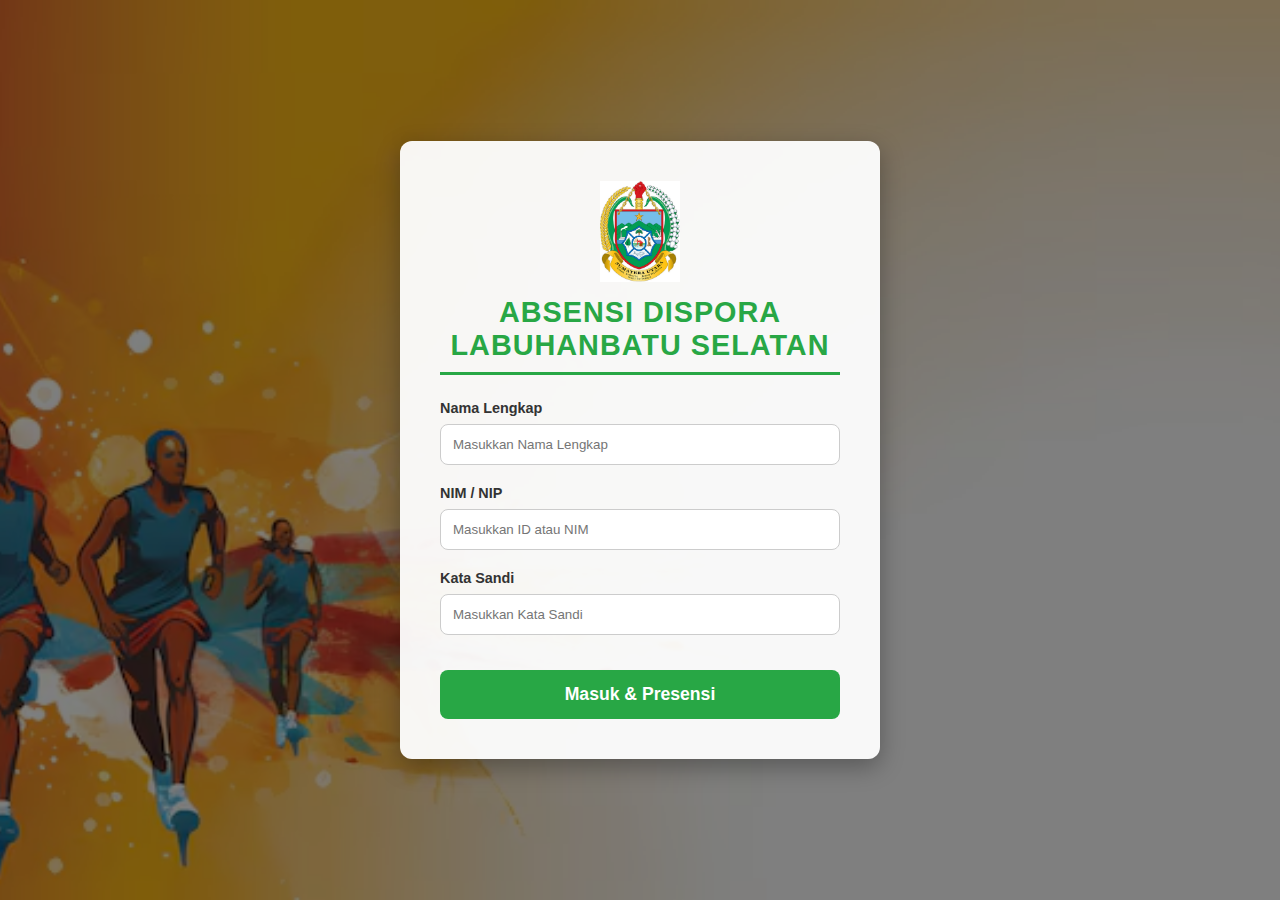
<file: index.html>
<!DOCTYPE html>
<html lang="id">
<head>
    <meta charset="UTF-8">
    <meta name="viewport" content="width=device-width, initial-scale=1.0">
    <title>Login Aplikasi Presensi | Sport Theme</title>
    
    <style>
        /* Variabel Warna */
        :root {
            --primary-color: #007bff; /* Biru (Warna dasar kampus) */
            --sport-color: #28a745; /* Hijau Terang (Warna lapangan/olahraga) */
            --text-dark: #333;
            --text-light: #fff;
        }

        /* --- STYLING BODY (LATAR BELAKANG OLAHRAGA) --- */
        body {
            font-family: 'Arial', sans-serif;
            margin: 0;
            display: flex;
            justify-content: center;
            align-items: center;
            min-height: 100vh;
            
            /* Ganti 'sport-bg.jpg' dengan nama file gambar olahraga Anda */
            background-image: url('sport.png'); 
            background-size: cover;
            background-position: center;
            background-attachment: fixed;
            
            /* Efek overlay agar teks mudah dibaca */
            position: relative;
        }
        
        /* Tambahkan overlay gelap */
        body::before {
            content: '';
            position: absolute;
            top: 0;
            left: 0;
            right: 0;
            bottom: 0;
            background: rgba(0, 0, 0, 0.5); /* Overlay hitam transparan */
            z-index: 0;
        }

        /* --- LOGIN CONTAINER --- */
        .login-container {
            position: relative;
            z-index: 10;
            width: 90%;
            max-width: 400px;
            padding: 40px;
            background-color: rgba(255, 255, 255, 0.95); /* Sedikit transparan */
            border-radius: 12px;
            box-shadow: 0 8px 25px rgba(0, 0, 0, 0.3);
            text-align: center;
            transform: translateY(0);
            transition: transform 0.3s ease-in-out;
        }
        
        .login-container:hover {
            transform: translateY(-5px);
        }

        /* --- LOGO & JUDUL --- */
        .login-logo {
            width: 80px; 
            height: auto;
            margin-bottom: 10px;
        }
        
        .login-container h2 {
            margin-top: 0;
            color: var(--sport-color); /* Judul menggunakan warna olahraga */
            font-size: 1.8em;
            font-weight: 700;
            text-transform: uppercase;
            letter-spacing: 1px;
            padding-bottom: 10px;
            border-bottom: 3px solid var(--sport-color);
            margin-bottom: 25px;
        }

        /* --- FORMULIR --- */
        .input-group {
            text-align: left;
            margin-bottom: 20px;
        }
        
        .input-group label {
            display: block;
            margin-bottom: 8px;
            font-weight: bold;
            color: var(--text-dark);
            font-size: 0.9em;
        }
        
        .input-group input {
            width: 100%;
            padding: 12px;
            border: 1px solid #ccc;
            border-radius: 8px;
            box-sizing: border-box;
            transition: border-color 0.3s;
        }
        
        .input-group input:focus {
            border-color: var(--primary-color);
            box-shadow: 0 0 0 3px rgba(0, 123, 255, 0.25);
            outline: none;
        }
        
        /* --- TOMBOL LOGIN --- */
        .login-button {
            width: 100%;
            padding: 14px;
            background-color: var(--sport-color); 
            color: var(--text-light);
            border: none;
            border-radius: 8px;
            cursor: pointer;
            font-size: 1.1em;
            font-weight: bold;
            margin-top: 15px;
            transition: background-color 0.3s, transform 0.1s;
        }
        
        .login-button:hover {
            background-color: #1e7e34; /* Sedikit lebih gelap saat hover */
            transform: scale(1.01);
        }
    </style>
</head>
<body>
    <div class="login-container">
        
        <img src="logo.png" alt="Logo Kampus" class="login-logo">
        
        <h2>ABSENSI DISPORA LABUHANBATU SELATAN</h2>
        
        <form action="#" method="POST" id="loginForm"> 
            
            <div class="input-group">
                <label for="nama">Nama Lengkap</label>
                <input type="text" id="nama" name="nama" placeholder="Masukkan Nama Lengkap" required>
            </div>
            
            <div class="input-group">
                <label for="nim">NIM / NIP</label>
                <input type="text" id="nim" name="nim" placeholder="Masukkan ID atau NIM" required>
            </div>
            <div class="input-group">
                <label for="password">Kata Sandi</label>
                <input type="password" id="password" name="password" placeholder="Masukkan Kata Sandi" required>
            </div>
            <button type="submit" class="login-button">Masuk & Presensi</button>
        </form>
    </div>

    <script>
        document.getElementById('loginForm').addEventListener('submit', function(e) {
            e.preventDefault();

            const nama = document.getElementById('nama').value;
            const nim = document.getElementById('nim').value;

            // 1. Simpan data pengguna yang berhasil login ke Local Storage
            localStorage.setItem('loggedInUser', JSON.stringify({
                nama: nama,
                nim: nim
            }));
            
            // 2. Lanjutkan ke dashboard
            window.location.href = 'dashboard.html'; 
        });
    </script>
</body>
</html>
</file>
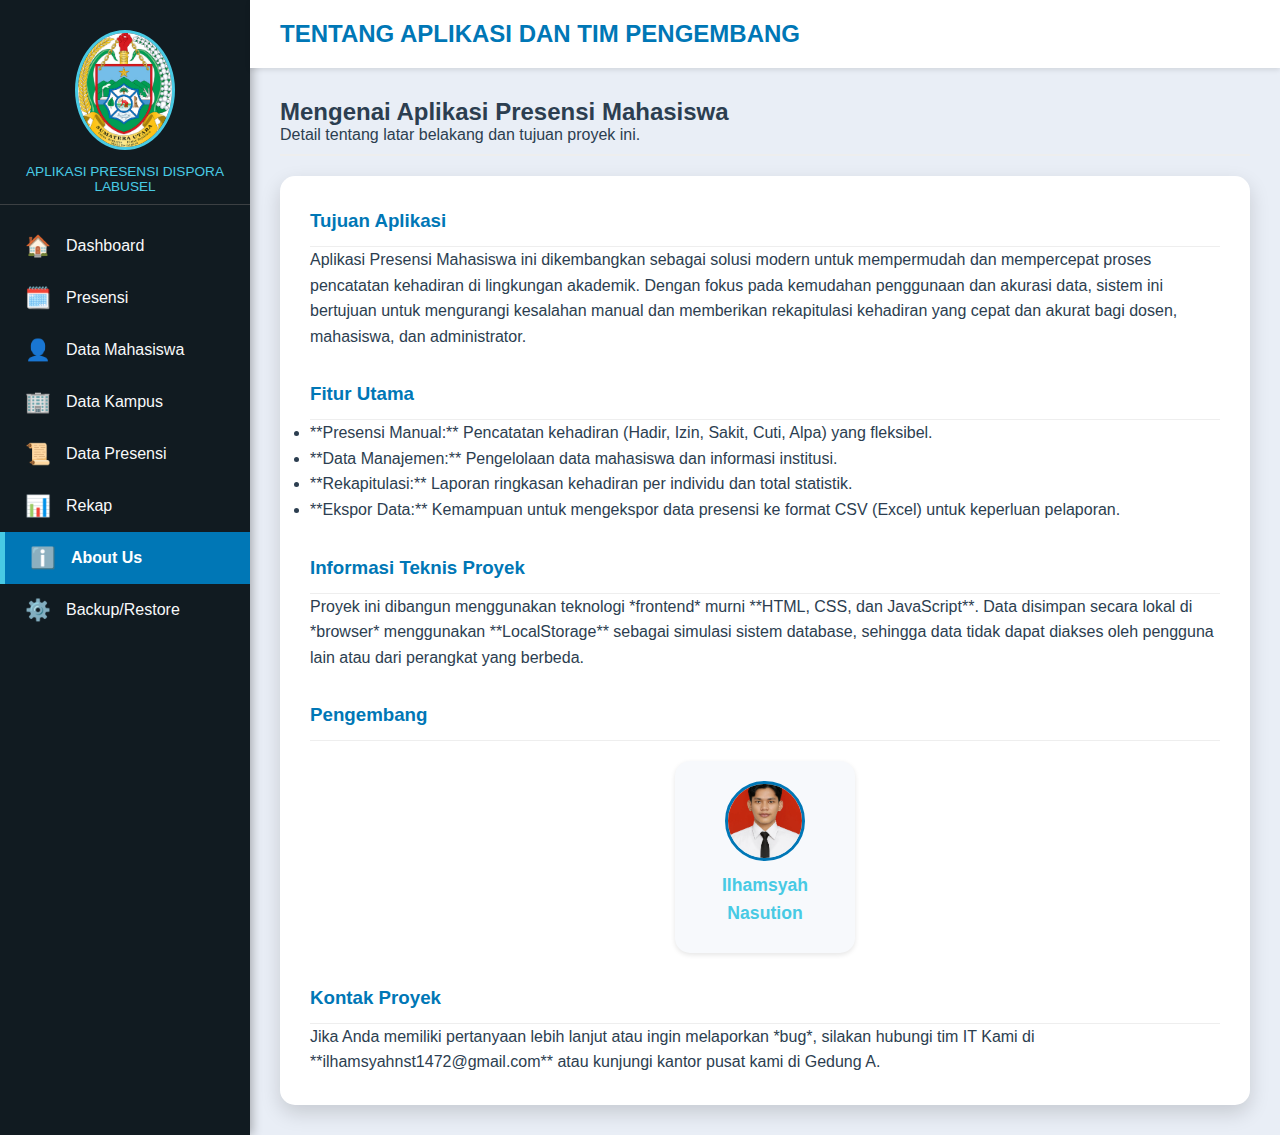
<file: about_us.html>
<!DOCTYPE html>
<html lang="id">
<head>
    <meta charset="UTF-8">
    <meta name="viewport" content="width=device-width, initial-scale=1.0">
    <title>Tentang Kami</title>
    <link rel="stylesheet" href="style-dashboard.css">
    <style>
        /* CSS Khusus untuk Konten About Us */
        .content-header {
            margin-bottom: 20px;
            padding-bottom: 10px;
            border-bottom: 2px solid #eee;
        }

        .about-section {
            background-color: white;
            padding: 30px;
            border-radius: var(--radius-md);
            box-shadow: var(--shadow-md);
            line-height: 1.6;
        }

        .about-section h3 {
            color: var(--primary-color);
            border-bottom: 1px solid #eee;
            padding-bottom: 10px;
            margin-top: 30px;
            font-weight: 600;
        }
        .about-section h3:first-of-type {
            margin-top: 0;
        }

        .team-container {
            display: flex;
            flex-wrap: wrap;
            gap: 20px;
            margin-top: 20px;
            justify-content: center;
        }

        .team-member {
            background-color: #f7f9fc;
            padding: 20px;
            border-radius: var(--radius-md);
            box-shadow: var(--shadow-sm);
            text-align: center;
            width: 180px;
            transition: transform 0.2s, box-shadow 0.2s;
        }
        
        .team-member:hover {
            transform: translateY(-4px);
            box-shadow: 0 4px 10px rgba(0, 0, 0, 0.1);
        }

        /* Styling baru untuk foto pengembang */
        .team-member .campus-logo {
            width: 80px;
            height: 80px;
            border-radius: 50%;
            margin: 0 auto 10px;
            object-fit: cover;
            border: 3px solid var(--primary-color);
            display: block;
        }
        
        .member-info strong {
            display: block;
            font-size: 1.1em;
            color: var(--secondary-color);
            margin-bottom: 5px;
            font-weight: 600;
        }
    </style>
</head>
<body>
    <div class="dashboard-wrapper">
        <aside class="sidebar">
            <div class="logo">
                <img src="logo.png" alt="Logo Kampus" class="campus-logo">
                <p>APLIKASI PRESENSI DISPORA LABUSEL</p>
            </div>
            <nav class="menu">
                <ul>
                    <li><a href="dashboard.html"><span class="icon">🏠</span> Dashboard</a></li>
                    <li><a href="presensi.html"><span class="icon">🗓️</span> Presensi</a></li>
                    <li><a href="data_mahasiswa.html"><span class="icon">👤</span> Data Mahasiswa</a></li>
                    <li><a href="data_kampus.html"><span class="icon">🏢</span> Data Kampus</a></li>
                    <li><a href="data_presensi.html"><span class="icon">📜</span> Data Presensi</a></li>
                    <li><a href="rekap.html"><span class="icon">📊</span> Rekap</a></li>
                    <li class="active"><a href="about_us.html"><span class="icon">ℹ️</span> About Us</a></li>
                    <li><a href="backup.html"><span class="icon">⚙️</span> Backup/Restore</a></li>
                </ul>
            </nav>
        </aside>

        <main class="main-content">
            <header class="header">
                <div class="welcome-text">TENTANG APLIKASI DAN TIM PENGEMBANG</div>
                <div class="header-right">
                </div>
            </header>

            <div class="content-body">
                
                <div class="content-header">
                    <h2>Mengenai Aplikasi Presensi Mahasiswa</h2>
                    <p>Detail tentang latar belakang dan tujuan proyek ini.</p>
                </div>

                <div class="about-section">
                    <h3>Tujuan Aplikasi</h3>
                    <p>Aplikasi Presensi Mahasiswa ini dikembangkan sebagai solusi modern untuk mempermudah dan mempercepat proses pencatatan kehadiran di lingkungan akademik. Dengan fokus pada kemudahan penggunaan dan akurasi data, sistem ini bertujuan untuk mengurangi kesalahan manual dan memberikan rekapitulasi kehadiran yang cepat dan akurat bagi dosen, mahasiswa, dan administrator.</p>

                    <h3>Fitur Utama</h3>
                    <ul>
                        <li>**Presensi Manual:** Pencatatan kehadiran (Hadir, Izin, Sakit, Cuti, Alpa) yang fleksibel.</li>
                        <li>**Data Manajemen:** Pengelolaan data mahasiswa dan informasi institusi.</li>
                        <li>**Rekapitulasi:** Laporan ringkasan kehadiran per individu dan total statistik.</li>
                        <li>**Ekspor Data:** Kemampuan untuk mengekspor data presensi ke format CSV (Excel) untuk keperluan pelaporan.</li>
                    </ul>

                    <h3>Informasi Teknis Proyek</h3>
                    <p>Proyek ini dibangun menggunakan teknologi *frontend* murni **HTML, CSS, dan JavaScript**. Data disimpan secara lokal di *browser* menggunakan **LocalStorage** sebagai simulasi sistem database, sehingga data tidak dapat diakses oleh pengguna lain atau dari perangkat yang berbeda.</p>
                
                    <h3>Pengembang</h3>
                    <div class="team-container">
                        <div class="team-member">
                            <img src="ilham.png" alt="Logo Kampus" class="campus-logo">
                            <div class="member-info">
                                <strong>Ilhamsyah Nasution</strong>
                            </div>
                        </div>
                    </div>
                    
                    <h3 style="margin-top: 30px;">Kontak Proyek</h3>
                    <p>Jika Anda memiliki pertanyaan lebih lanjut atau ingin melaporkan *bug*, silakan hubungi tim IT Kami di **ilhamsyahnst1472@gmail.com** atau kunjungi kantor pusat kami di Gedung A.</p>

                </div>

            </div>
        </main>
    </div>

</body>
</html>
</file>
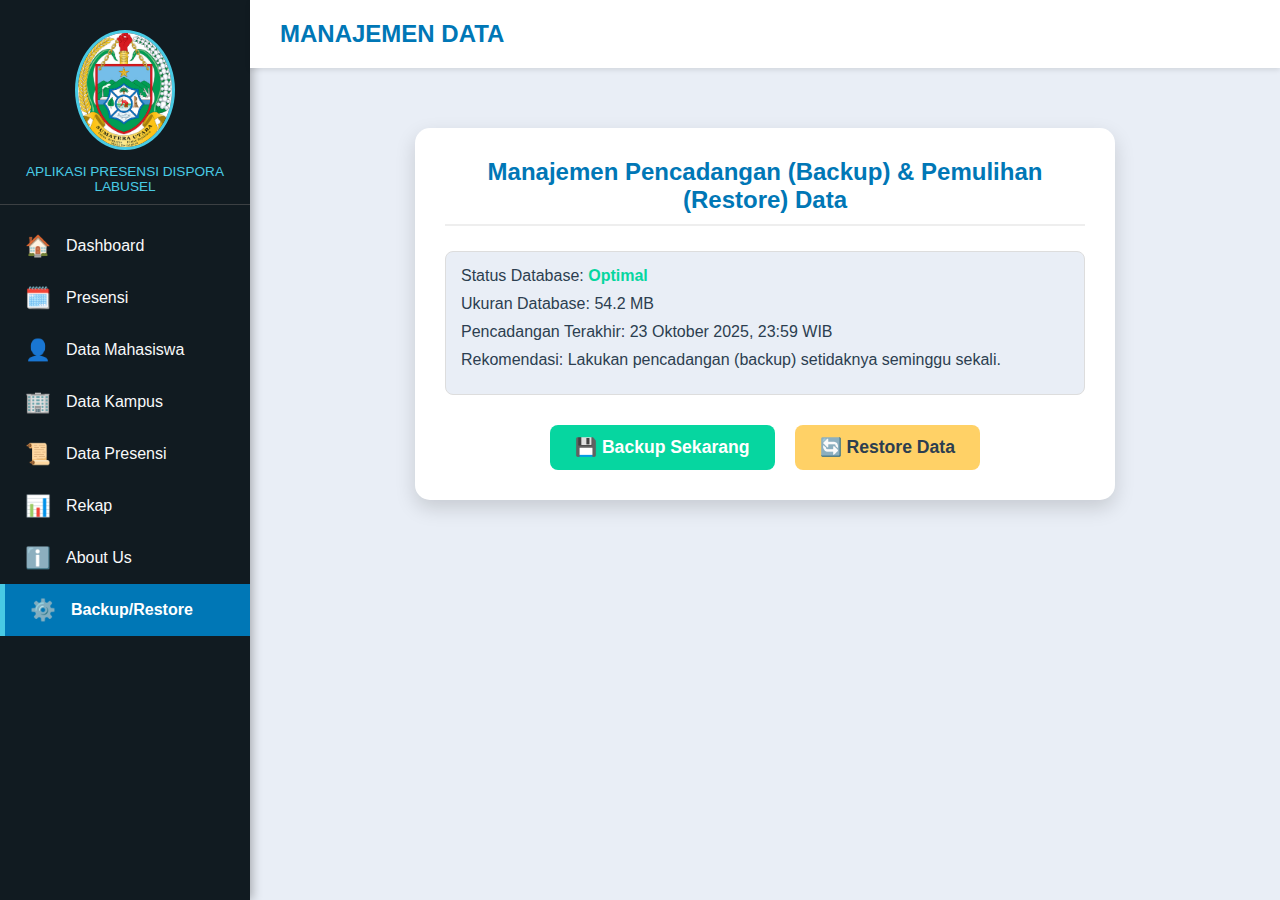
<file: backup.html>
<!DOCTYPE html>
<html lang="id">
<head>
    <meta charset="UTF-8">
    <meta name="viewport" content="width=device-width, initial-scale=1.0">
    <title>Manajemen Backup & Restore</title>
    <link rel="stylesheet" href="style-dashboard.css">
    <style>
        /* Gaya Khusus untuk Kontainer Backup */
        .backup-container {
            max-width: 700px;
            margin: 30px auto; 
            background: white;
            padding: 30px;
            border-radius: var(--radius-md);
            box-shadow: var(--shadow-md);
        }
        
        .backup-container h2 {
            text-align: center;
            color: var(--primary-color);
            border-bottom: 2px solid #eee;
            padding-bottom: 10px;
            margin-bottom: 25px;
            font-weight: 700;
        }

        .status-box {
            background-color: var(--light-bg);
            border: 1px solid #ddd;
            padding: 15px;
            border-radius: var(--radius-sm);
            margin-bottom: 25px;
        }
        
        .status-box p {
            margin-bottom: 10px;
            font-size: 1em;
            color: var(--text-dark);
        }

        .status-success {
            font-weight: bold;
            color: var(--success-color);
        }
        .status-danger {
            font-weight: bold;
            color: var(--danger-color);
        }

        .action-group {
            display: flex;
            gap: 20px;
            justify-content: center;
            margin-top: 30px;
        }
        
        /* Menggunakan ulang gaya tombol dari dashboard.css */
        .backup-btn-lg {
            padding: 12px 25px;
            font-size: 1.1em;
            background-color: var(--success-color);
            color: white;
            border: none;
            border-radius: 8px;
            cursor: pointer;
            font-weight: 600;
            transition: background-color 0.3s, transform 0.2s;
        }

        .restore-btn-lg {
            padding: 12px 25px;
            font-size: 1.1em;
            background-color: var(--warning-color);
            color: var(--text-dark);
            border: none;
            border-radius: 8px;
            cursor: pointer;
            font-weight: 600;
            transition: background-color 0.3s, transform 0.2s;
        }

        .backup-btn-lg:hover {
            background-color: #05a07c;
            transform: translateY(-2px);
        }
        
        .restore-btn-lg:hover {
            background-color: #ffc333;
            transform: translateY(-2px);
        }

        .back-link {
            display: block;
            text-align: center;
            margin-top: 40px;
            color: var(--primary-color);
            text-decoration: none;
            font-weight: 500;
        }
        .back-link:hover {
            text-decoration: underline;
        }

    </style>
</head>
<body>
    <div class="dashboard-wrapper">
        <aside class="sidebar">
            <div class="logo">
                <img src="logo.png" alt="Logo Kampus" class="campus-logo">
                <p>APLIKASI PRESENSI DISPORA LABUSEL</p>
            </div>
            <nav class="menu">
                <ul>
                    <li><a href="dashboard.html"><span class="icon">🏠</span> Dashboard</a></li>
                    <li><a href="presensi.html"><span class="icon">🗓️</span> Presensi</a></li>
                    <li><a href="data_mahasiswa.html"><span class="icon">👤</span> Data Mahasiswa</a></li>
                    <li><a href="data_kampus.html"><span class="icon">🏢</span> Data Kampus</a></li>
                    <li><a href="data_presensi.html"><span class="icon">📜</span> Data Presensi</a></li>
                    <li><a href="rekap.html"><span class="icon">📊</span> Rekap</a></li>
                    <li><a href="about_us.html"><span class="icon">ℹ️</span> About Us</a></li>
                    <li class="active"><a href="backup.html"><span class="icon">⚙️</span> Backup/Restore</a></li>
                </ul>
            </nav>
        </aside>

        <main class="main-content">
            <header class="header">
                <div class="welcome-text">MANAJEMEN DATA</div>
                </header>

            <div class="content-body">
                <div class="backup-container">
                    <h2>Manajemen Pencadangan (Backup) & Pemulihan (Restore) Data</h2>

                    <div class="status-box">
                        <p>Status Database: <span class="status-success">Optimal</span></p>
                        <p>Ukuran Database: 54.2 MB</p>
                        <p>Pencadangan Terakhir: 23 Oktober 2025, 23:59 WIB</p>
                        <p>Rekomendasi: Lakukan pencadangan (backup) setidaknya seminggu sekali.</p>
                    </div>

                    <div class="action-group">
                        <button class="backup-btn-lg" onclick="alert('Proses backup data sedang dijalankan. Harap tunggu...')">
                            💾 Backup Sekarang
                        </button>
                        
                        <button class="restore-btn-lg" onclick="alert('PERINGATAN! Proses restore akan menggantikan data saat ini dengan data backup terakhir. Lanjutkan?')">
                            🔄 Restore Data
                        </button>
                    </div>
                </div>
            </div>
        </main>
    </div>
</body>
</html>
</file>
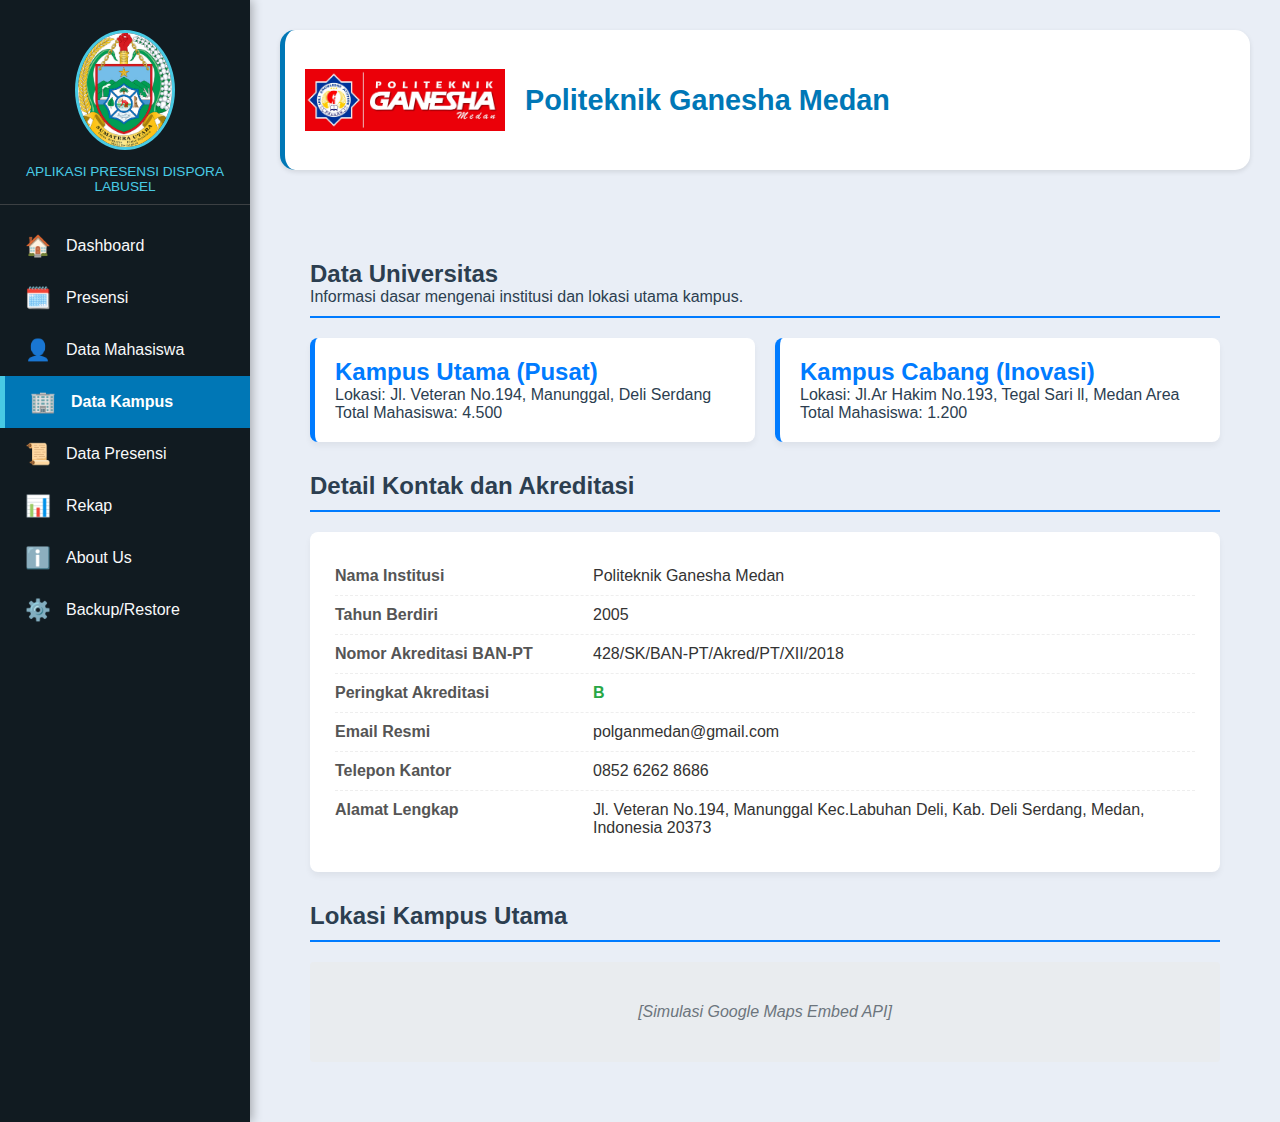
<file: data_kampus.html>
<!DOCTYPE html>
<html lang="id">
<head>
    <meta charset="UTF-8">
    <meta name="viewport" content="width=device-width, initial-scale=1.0">
    <title>Data Kampus</title>
    <link rel="stylesheet" href="style-dashboard.css">
    <style>
        /* --- GAYA BARU UNTUK LOGO --- */
        .logo-display-container {
        display: flex;
        align-items: center;
        margin-bottom: 30px;
        padding: 20px;
        background-color: var(--card-bg);
        border-radius: var(--radius-md);
        box-shadow: var(--shadow-sm);
        border-left: 5px solid var(--primary-color);
        }

        .main-kampus-logo {
        width: 200px; /* Ukuran yang cukup besar */
        height: 100px;
        margin-right: 20px;
        object-fit: contain;
        }

        .logo-title {
        color: var(--primary-color);
        font-size: 1.8em;
        margin: 0;
        font-weight: 700;
        }
    /* ... (Sisa gaya CSS sebelumnya) ... */

        /* CSS Khusus untuk Konten Data Kampus */
        .content-header {
            margin-bottom: 20px;
            padding-bottom: 10px;
            border-bottom: 2px solid #007bff;
        }

        .data-card-container {
            display: flex;
            flex-wrap: wrap;
            gap: 20px;
            margin-bottom: 30px;
        }

        .kampus-card {
            flex: 1;
            min-width: 250px;
            background-color: white;
            padding: 20px;
            border-radius: 8px;
            box-shadow: 0 4px 6px rgba(0, 0, 0, 0.05);
            border-left: 5px solid #007bff;
        }

        .kampus-card h3 {
            margin-top: 0;
            color: #007bff;
            font-size: 1.5em;
        }

        .kampus-detail {
            background-color: white;
            padding: 25px;
            border-radius: 8px;
            box-shadow: 0 4px 6px rgba(0, 0, 0, 0.05);
        }
        
        .detail-row {
            display: flex;
            padding: 10px 0;
            border-bottom: 1px dashed #eee;
        }

        .detail-label {
            width: 30%;
            font-weight: bold;
            color: #555;
        }

        .detail-value {
            width: 70%;
            color: #333;
        }
        
        .detail-row:last-child {
            border-bottom: none;
        }

        .map-container {
            margin-top: 20px;
            height: 100px;
            background-color: #e9ecef;
            border-radius: 4px;
            text-align: center;
            line-height: 100px;
            color: #6c757d;
            font-style: italic;
        }
    </style>
</head>
<body>
    <div class="dashboard-wrapper">
        <aside class="sidebar">
            <div class="logo">
                <img src="logo.png" alt="Logo Kampus" class="campus-logo">
                <p>APLIKASI PRESENSI DISPORA LABUSEL</p>
            </div>
            <nav class="menu">
                <ul>
                    <li><a href="dashboard.html"><span class="icon">🏠</span> Dashboard</a></li>
                    <li><a href="presensi.html"><span class="icon">🗓️</span> Presensi</a></li>
                    <li><a href="data_mahasiswa.html"><span class="icon">👤</span> Data Mahasiswa</a></li>
                    <li class="active"><a href="data_kampus.html"><span class="icon">🏢</span> Data Kampus</a></li>
                    <li><a href="data_presensi.html"><span class="icon">📜</span> Data Presensi</a></li>
                    <li><a href="rekap.html"><span class="icon">📊</span> Rekap</a></li>
                    <li><a href="about_us.html"><span class="icon">ℹ️</span> About Us</a></li>
                    <li><a href="backup.html"><span class="icon">⚙️</span> Backup/Restore</a></li>
                </ul>
            </nav>
        </aside>

        <div class="content-body">
        <div class="logo-display-container">
        <img src="kampus.png" alt="Logo Kampus Politeknik" class="main-kampus-logo">
        <h1 class="logo-title">Politeknik Ganesha Medan</h1>
        </div>
        <div class="data-card-container">
        </div>

            <div class="content-body">
                
                <div class="content-header">
                    <h2>Data Universitas</h2>
                    <p>Informasi dasar mengenai institusi dan lokasi utama kampus.</p>
                </div>

                <div class="data-card-container">
                    <div class="kampus-card">
                        <h3>Kampus Utama (Pusat)</h3>
                        <p>Lokasi: Jl. Veteran No.194, Manunggal, Deli Serdang</p>
                        <p>Total Mahasiswa: 4.500</p>
                    </div>
                    <div class="kampus-card">
                        <h3>Kampus Cabang (Inovasi)</h3>
                        <p>Lokasi: Jl.Ar Hakim No.193, Tegal Sari ll, Medan Area</p>
                        <p>Total Mahasiswa: 1.200</p>
                    </div>
                </div>

                <div class="content-header">
                    <h2>Detail Kontak dan Akreditasi</h2>
                </div>

                <div class="kampus-detail">
                    <div class="detail-row">
                        <div class="detail-label">Nama Institusi</div>
                        <div class="detail-value">Politeknik Ganesha Medan</div>
                    </div>
                    <div class="detail-row">
                        <div class="detail-label">Tahun Berdiri</div>
                        <div class="detail-value">2005</div>
                    </div>
                    <div class="detail-row">
                        <div class="detail-label">Nomor Akreditasi BAN-PT</div>
                        <div class="detail-value">428/SK/BAN-PT/Akred/PT/XII/2018</div>
                    </div>
                    <div class="detail-row">
                        <div class="detail-label">Peringkat Akreditasi</div>
                        <div class="detail-value" style="font-weight: bold; color: #28a745;">B</div>
                    </div>
                    <div class="detail-row">
                        <div class="detail-label">Email Resmi</div>
                        <div class="detail-value">polganmedan@gmail.com</div>
                    </div>
                    <div class="detail-row">
                        <div class="detail-label">Telepon Kantor</div>
                        <div class="detail-value">0852 6262 8686</div>
                    </div>
                    <div class="detail-row">
                        <div class="detail-label">Alamat Lengkap</div>
                        <div class="detail-value">Jl. Veteran No.194, Manunggal Kec.Labuhan Deli, Kab. Deli Serdang, Medan, Indonesia 20373</div>
                    </div>
                </div>

                <div class="content-header" style="margin-top: 30px;">
                    <h2>Lokasi Kampus Utama</h2>
                </div>
                <div class="map-container">
                    [Simulasi Google Maps Embed API]
                </div>

            </div>
        </main>
    </div>

</body>
</html>
</file>
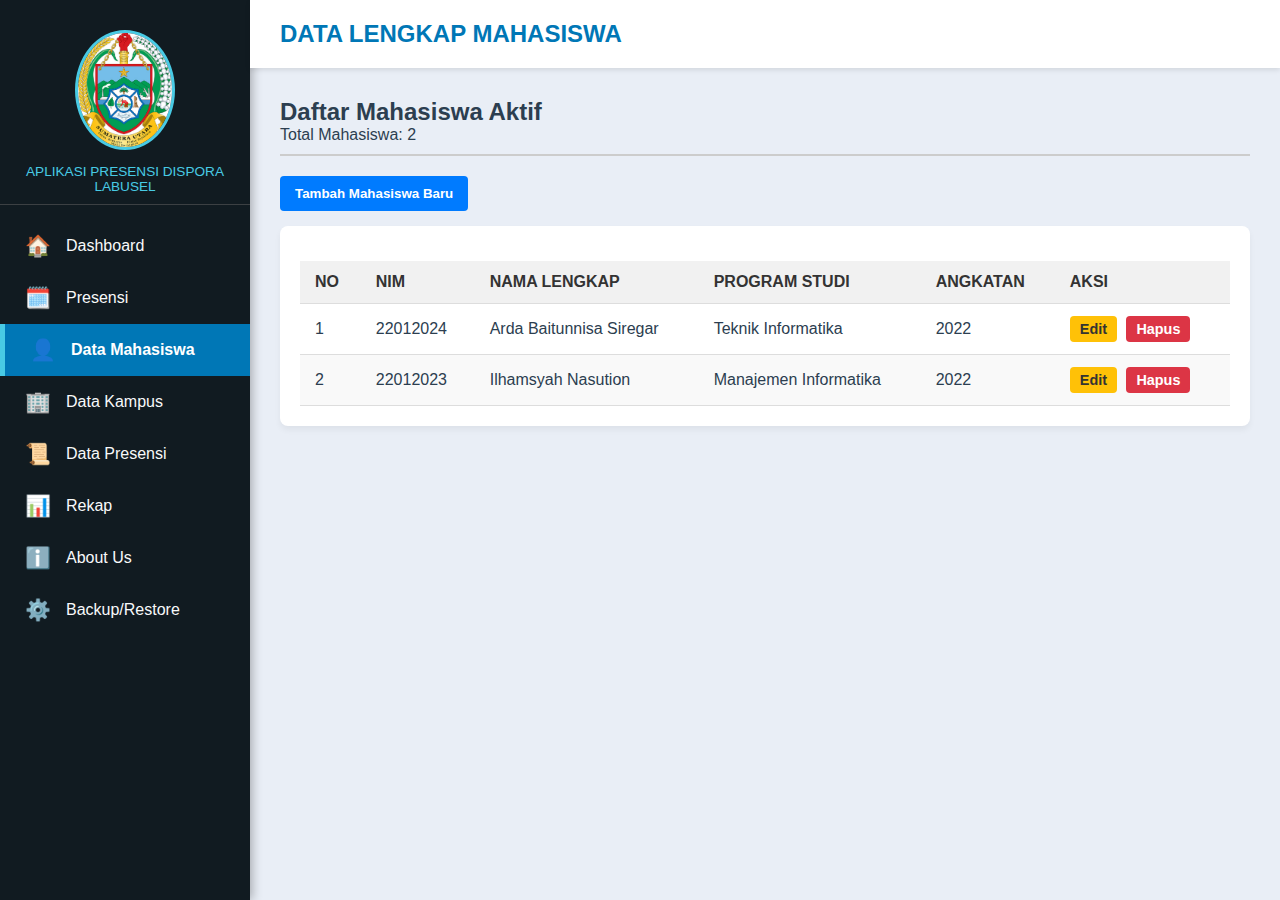
<file: data_mahasiswa.html>
<!DOCTYPE html>
<html lang="id">
<head>
    <meta charset="UTF-8">
    <meta name="viewport" content="width=device-width, initial-scale=1.0">
    <title>Data Mahasiswa</title>
    <link rel="stylesheet" href="style-dashboard.css">
    <style>
        /* CSS Khusus untuk Data Mahasiswa */
        .content-header {
            margin-bottom: 20px;
            padding-bottom: 10px;
            border-bottom: 2px solid #ccc;
        }

        .data-table-container {
            overflow-x: auto;
            background-color: white;
            padding: 20px;
            border-radius: 8px;
            box-shadow: 0 4px 6px rgba(0, 0, 0, 0.05);
        }

        .data-table {
            width: 100%;
            border-collapse: collapse;
            margin-top: 15px;
        }

        .data-table th, .data-table td {
            padding: 12px 15px;
            text-align: left;
            border-bottom: 1px solid #ddd;
        }

        .data-table th {
            background-color: #f1f1f1;
            color: #333;
            font-weight: bold;
            text-transform: uppercase;
        }
        
        .data-table tr:nth-child(even) {
            background-color: #f9f9f9;
        }

        /* Tombol Aksi */
        .action-btn {
            padding: 5px 10px;
            border: none;
            border-radius: 4px;
            cursor: pointer;
            margin-right: 5px;
            font-size: 0.9em;
        }

        .edit-btn {
            background-color: #ffc107;
            color: #333;
        }
        .delete-btn {
            background-color: #dc3545;
            color: white;
        }
        
        /* Tombol Tambah Mahasiswa */
        #addStudentBtn {
            padding: 10px 15px;
            background-color: #007bff;
            color: white;
            border: none;
            border-radius: 4px;
            cursor: pointer;
            margin-bottom: 15px;
            font-weight: bold;
            transition: background-color 0.2s;
        }
        #addStudentBtn:hover {
            background-color: #0056b3;
        }
    </style>
</head>
<body>
    <div class="dashboard-wrapper">
        <aside class="sidebar">
            <div class="logo">
                <img src="logo.png" alt="Logo Kampus" class="campus-logo">
                <p>APLIKASI PRESENSI DISPORA LABUSEL</p>
            </div>
            <nav class="menu">
                <ul>
                    <li><a href="dashboard.html"><span class="icon">🏠</span> Dashboard</a></li>
                    <li><a href="presensi.html"><span class="icon">🗓️</span> Presensi</a></li>
                    <li class="active"><a href="data_mahasiswa.html"><span class="icon">👤</span> Data Mahasiswa</a></li>
                    <li><a href="data_kampus.html"><span class="icon">🏢</span> Data Kampus</a></li>
                    <li><a href="data_presensi.html"><span class="icon">📜</span> Data Presensi</a></li>
                    <li><a href="rekap.html"><span class="icon">📊</span> Rekap</a></li>
                    <li><a href="about_us.html"><span class="icon">ℹ️</span> About Us</a></li>
                    <li><a href="backup.html"><span class="icon">⚙️</span> Backup/Restore</a></li>
                </ul>
            </nav>
        </aside>

        <main class="main-content">
            <header class="header">
                <div class="welcome-text">DATA LENGKAP MAHASISWA</div>
                <div class="header-right">
                </div>
            </header>

            <div class="content-body">
                
                <div class="content-header">
                    <h2>Daftar Mahasiswa Aktif</h2>
                    <p>Total Mahasiswa: <span id="totalMhsCount">0</span></p>
                </div>

                <button id="addStudentBtn">
                    Tambah Mahasiswa Baru
                </button>

                <div class="data-table-container">
                    <table class="data-table" id="mahasiswaTable">
                        <thead>
                            <tr>
                                <th>No</th>
                                <th>NIM</th>
                                <th>Nama Lengkap</th>
                                <th>Program Studi</th>
                                <th>Angkatan</th>
                                <th>Aksi</th>
                            </tr>
                        </thead>
                        <tbody id="mahasiswaBody">
                            <tr><td colspan="6" style="text-align: center;">Memuat data mahasiswa...</td></tr>
                        </tbody>
                    </table>
                </div>

            </div>
        </main>
    </div>

    <script>
        const STORAGE_KEY = 'dataMahasiswa';

        // Data dummy untuk inisialisasi LocalStorage
        const initialStudents = [
            { nim: '22012024', nama: 'Arda Baitunnisa Siregar', prodi: 'Teknik Informatika', angkatan: 2022 },
            { nim: '22012023', nama: 'Ilhamsyah Nasution', prodi: 'Manajemen Informatika', angkatan: 2022 }
        ];

        // Memuat data dari LocalStorage atau data dummy jika LocalStorage kosong
        function loadStudents() {
            let data = localStorage.getItem(STORAGE_KEY);
            if (!data) {
                localStorage.setItem(STORAGE_KEY, JSON.stringify(initialStudents));
                data = JSON.stringify(initialStudents);
            }
            return JSON.parse(data);
        }

        // Menyimpan data ke LocalStorage
        function saveStudents(students) {
            localStorage.setItem(STORAGE_KEY, JSON.stringify(students));
        }

        // Menampilkan data di tabel
        function renderStudents() {
            const students = loadStudents();
            const body = document.getElementById('mahasiswaBody');
            const totalCount = document.getElementById('totalMhsCount');
            
            body.innerHTML = '';
            totalCount.textContent = students.length;

            if (students.length === 0) {
                body.innerHTML = '<tr><td colspan="6" style="text-align: center;">Tidak ada data mahasiswa yang tersedia.</td></tr>';
                return;
            }

            students.forEach((mhs, index) => {
                const row = body.insertRow();
                row.innerHTML = `
                    <td>${index + 1}</td>
                    <td>${mhs.nim}</td>
                    <td>${mhs.nama}</td>
                    <td>${mhs.prodi}</td>
                    <td>${mhs.angkatan}</td>
                    <td>
                        <button class="action-btn edit-btn" onclick="editStudent('${mhs.nim}')">Edit</button>
                        <button class="action-btn delete-btn" onclick="deleteStudent('${mhs.nim}')">Hapus</button>
                    </td>
                `;
            });
        }
        
        // Fungsi Hapus Mahasiswa
        function deleteStudent(nim) {
            if (confirm(`Apakah Anda yakin ingin menghapus mahasiswa dengan NIM ${nim}?`)) {
                let students = loadStudents();
                // Filter data untuk menghapus mahasiswa berdasarkan NIM
                students = students.filter(mhs => mhs.nim !== nim);
                saveStudents(students);
                renderStudents(); // Muat ulang tabel
                alert(`Mahasiswa dengan NIM ${nim} berhasil dihapus.`);
            }
        }

        // Fungsi Edit Mahasiswa (Simulasi dengan prompt)
        function editStudent(nim) {
            let students = loadStudents();
            const studentIndex = students.findIndex(mhs => mhs.nim === nim);
            const mhs = students[studentIndex];

            if (mhs) {
                const newNama = prompt(`Edit Nama (${mhs.nama}):`, mhs.nama);
                const newProdi = prompt(`Edit Program Studi (${mhs.prodi}):`, mhs.prodi);
                const newAngkatan = prompt(`Edit Angkatan (${mhs.angkatan}):`, mhs.angkatan);

                if (newNama !== null && newProdi !== null && newAngkatan !== null) {
                    students[studentIndex].nama = newNama.trim() || mhs.nama;
                    students[studentIndex].prodi = newProdi.trim() || mhs.prodi;
                    students[studentIndex].angkatan = parseInt(newAngkatan.trim()) || mhs.angkatan;
                    
                    saveStudents(students);
                    renderStudents();
                    alert(`Data mahasiswa NIM ${nim} berhasil diperbarui.`);
                }
            }
        }
        
        // Fungsi Tambah Mahasiswa (Simulasi dengan prompt)
        document.getElementById('addStudentBtn').addEventListener('click', () => {
            const nim = prompt("Masukkan NIM Mahasiswa Baru:");
            if (!nim) return;
            
            const nama = prompt("Masukkan Nama Lengkap:");
            if (!nama) return;
            
            const prodi = prompt("Masukkan Program Studi:");
            if (!prodi) return;

            const angkatan = prompt("Masukkan Tahun Angkatan:");
            if (!angkatan || isNaN(parseInt(angkatan))) return alert("Tahun angkatan tidak valid.");

            let students = loadStudents();
            // Cek duplikasi NIM
            if (students.some(mhs => mhs.nim === nim)) {
                return alert("NIM ini sudah terdaftar. Mohon gunakan NIM lain.");
            }

            const newMhs = { nim: nim.trim(), nama: nama.trim(), prodi: prodi.trim(), angkatan: parseInt(angkatan.trim()) };
            students.push(newMhs);
            saveStudents(students);
            renderStudents();
            alert(`Mahasiswa ${nama} berhasil ditambahkan!`);
        });


        // Panggil renderStudents saat halaman dimuat
        document.addEventListener('DOMContentLoaded', renderStudents);
    </script>
</body>
</html>
</file>
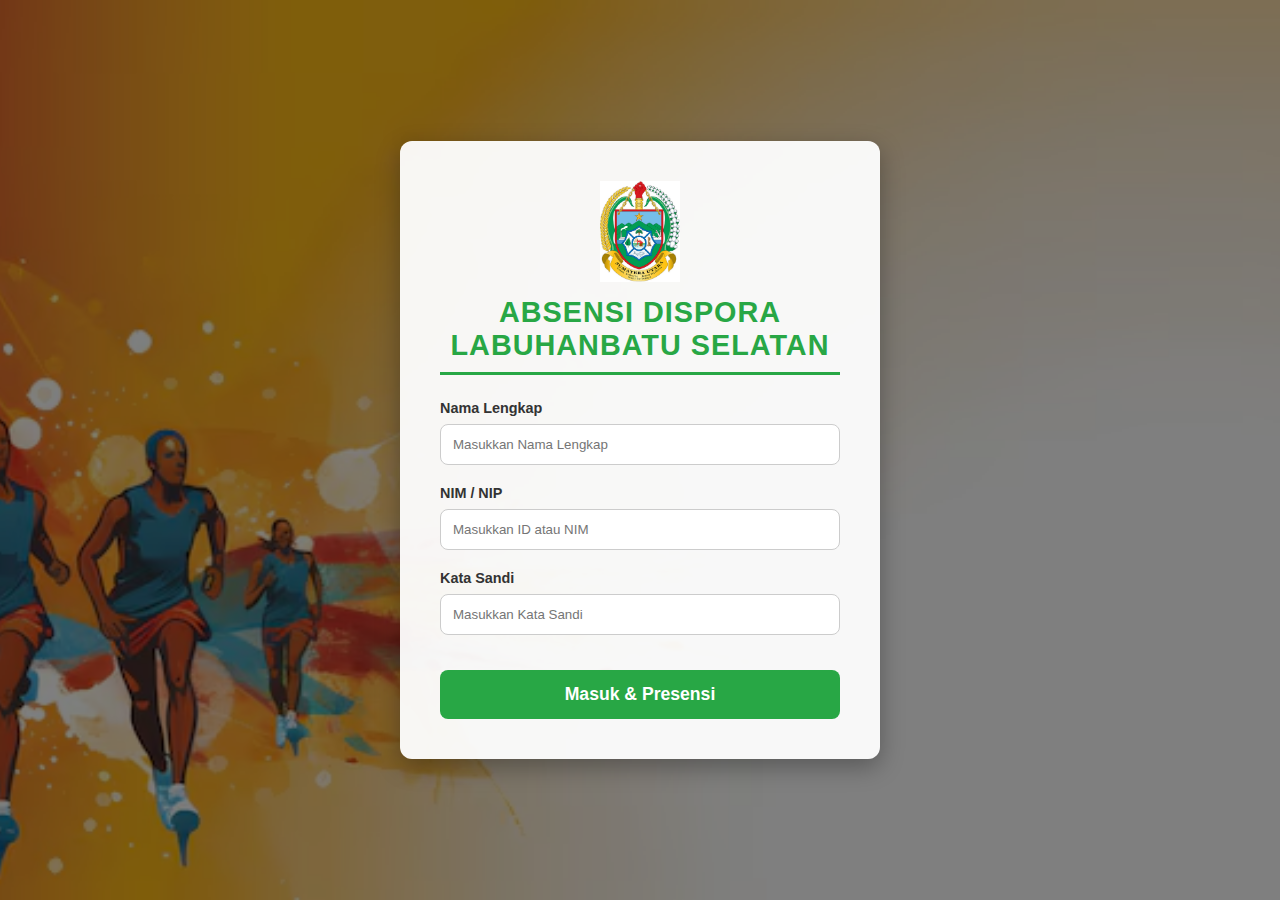
<file: presensi.html>
<!DOCTYPE html>
<html lang="id">
<head>
    <meta charset="UTF-8">
    <meta name="viewport" content="width=device-width, initial-scale=1.0">
    <title>Formulir Presensi</title>
    <link rel="stylesheet" href="style-dashboard.css">
    <style>
        /* CSS Khusus Form */
        /* Menggunakan nilai CSS Variabel dari style-dashboard.css */
        .container {
            max-width: 600px;
            margin: 20px auto; 
            background: var(--card-bg);
            padding: 30px;
            border-radius: var(--radius-md);
            box-shadow: var(--shadow-md);
        }
        
        h2 {
            text-align: center;
            color: var(--primary-color);
            border-bottom: 2px solid #eee;
            padding-bottom: 10px;
            margin-bottom: 20px;
            font-weight: 600;
        }
        
        input[type="text"], input[type="date"], input[type="time"], select {
            width: 100%;
            padding: 10px;
            border: 1px solid #dadce0;
            border-radius: 8px; 
            box-sizing: border-box;
            background-color: var(--card-bg); 
            color: var(--text-dark);
            transition: border-color 0.2s;
        }
        
        input:focus, select:focus {
            border-color: var(--primary-color);
            outline: none;
            box-shadow: 0 0 0 1px var(--primary-color);
        }

        button[type="submit"] {
            display: block;
            width: 100%;
            padding: 12px;
            background-color: var(--accent-color); 
            color: var(--text-light);
            border: none;
            border-radius: var(--radius-sm); 
            cursor: pointer;
            font-size: 1.1em;
            font-weight: 600;
            margin-top: 20px;
            transition: background-color 0.2s;
        }
        button[type="submit"]:hover {
            background-color: #2e8b57;
        }
        
        .form-group label {
            display: block;
            margin-top: 15px;
            margin-bottom: 5px;
            font-weight: bold;
        }

        /* Gaya untuk input yang terisi otomatis (readonly) */
        input[readonly]:not(#tanggal) { 
            background-color: #f0f0f0 !important;
            cursor: not-allowed;
        }

        .presensi-alert {
            display: none;
            padding: 15px;
            background-color: #f0fff4;
            color: #38761d;
            border: 1px solid #c3e6cb;
            border-radius: 4px;
            margin-top: 15px;
        }
    </style>
</head>

<body>
<div class="dashboard-wrapper">
        <aside class="sidebar">
            <div class="logo">
                <img src="logo.png" alt="Logo Kampus" class="campus-logo">
                <p>APLIKASI PRESENSI DISPORA LABUSEL</p>
            </div>
            <nav class="menu">
                <ul>
                    <li><a href="dashboard.html"><span class="icon">🏠</span> Dashboard</a></li>
                    <li class="active"><a href="presensi.html"><span class="icon">🗓️</span> Presensi</a></li>
                    <li><a href="data_mahasiswa.html"><span class="icon">👤</span> Data Mahasiswa</a></li>
                    <li><a href="data_kampus.html"><span class="icon">🏢</span> Data Kampus</a></li>
                    <li><a href="data_presensi.html"><span class="icon">📜</span> Data Presensi</a></li>
                    <li><a href="rekap.html"><span class="icon">📊</span> Rekap</a></li>
                    <li><a href="about_us.html"><span class="icon">ℹ️</span> About Us</a></li>
                    <li><a href="backup.html"><span class="icon">⚙️</span> Backup/Restore</a></li>
                </ul>
            </nav>
        </aside>

    <main class="main-content">
        <header class="header">
            <div class="welcome-text">FORMULIR PRESENSI KEHADIRAN</div>
            <div class="header-right">
                <button class="logout-btn">Keluar</button>
            </div>
        </header>

        <div class="content-body">
            <div class="container">
                <h2>Daftar Presensi Kehadiran</h2>
                <p>Silakan isi data diri dan status kehadiran Anda.</p>
                
                <form action="#" method="post" id="formPresensi">
                    <div class="form-group">
                        <label for="nama">Nama Lengkap:</label>
                        <input type="text" id="nama" name="nama" placeholder="Masukkan Nama Lengkap" required readonly>
                    </div>
                    <div class="form-group">
                        <label for="nim_id">NIM / NIP:</label>
                        <input type="text" id="nim_id" name="nim_id" placeholder="Masukkan NIM atau NIP" required readonly>
                    </div>
                    <div class="form-group">
                        <label for="matkul">Mata Kuliah:</label>
                        <select id="matkul" name="matkul" required>
                            <option value="" disabled selected>Pilih Mata Kuliah</option>
                            <option value="Web Lanjut">Pemrograman Web Lanjut</option>
                            <option value="AI Dasar">Kecerdasan Buatan Dasar</option>
                            <option value="Jaringan">Jaringan Komputer</option>
                        </select>
                    </div>
                    <div class="form-group">
                        <label for="tanggal">Tanggal Hari Ini:</label>
                        <input type="date" id="tanggal" name="tanggal" required readonly>
                    </div>
                    <div class="form-group">
                        <label for="waktu">Waktu Masuk:</label>
                        <input type="time" id="waktu" name="waktu" required readonly>
                    </div>
                    <div class="form-group">
                        <label for="status">Pilih Status Kehadiran:</label>
                        <select id="status" name="status" required>
                            <option value="Hadir">Hadir</option>
                            <option value="Izin">Izin (Wajib Lampirkan Surat)</option>
                            <option value="Sakit">Sakit (Wajib Lampirkan Surat Dokter)</option>
                            <option value="Alpa">Alpa / Tidak Hadir</option>
                        </select>
                    </div>

                    <button type="submit" class="submit-button">Simpan Presensi</button>
                </form>
            </div>
        </div>
    </main>
</div>

    <script>
    // FUNGSI UTAMA: MENDAPATKAN SEMUA DATA PRESENSI DARI LOCAL STORAGE
    function getPresensiData() {
        const data = localStorage.getItem('presensiData');
        return data ? JSON.parse(data) : []; // Mengembalikan array kosong jika tidak ada data
    }
    
    // FUNGSI UTAMA: MENYIMPAN DATA PRESENSI KE LOCAL STORAGE
    function savePresensiData(data) {
        localStorage.setItem('presensiData', JSON.stringify(data));
    }

    document.addEventListener('DOMContentLoaded', function() {
        const form = document.getElementById('formPresensi');
        const tanggalInput = document.getElementById('tanggal');
        const waktuInput = document.getElementById('waktu');
        const statusSelect = document.getElementById('status');
        const namaInput = document.getElementById('nama');
        const nimInput = document.getElementById('nim_id');
        const instructionP = document.querySelector('.container p');
        
        // --- 1. ISI OTOMATIS DARI LOCAL STORAGE (Login) ---
        const userDataString = localStorage.getItem('loggedInUser');
        const userData = userDataString ? JSON.parse(userDataString) : null;

        if (userData) {
            namaInput.value = userData.nama;
            nimInput.value = userData.nim;
            instructionP.textContent = `Selamat datang, ${userData.nama}. Data Anda telah terisi otomatis dari login.`;
        } else {
            alert('Sesi login tidak ditemukan, harap login kembali.');
            window.location.href = 'index.html'; 
            return;
        }

        // --- 2. TANGGAL OTOMATIS ---
        const today = new Date();
        const year = today.getFullYear();
        const month = String(today.getMonth() + 1).padStart(2, '0');
        const day = String(today.getDate()).padStart(2, '0');
        tanggalInput.value = `${year}-${month}-${day}`;
        
        // --- 3. HANDLE SUBMIT FORM (MENYIMPAN DATA BARU) ---
        form.addEventListener('submit', function(e) {
            e.preventDefault();

            // Kumpulkan data presensi yang baru
            const presensiBaru = {
                nim: nimInput.value,
                nama: namaInput.value,
                matkul: document.getElementById('matkul').value,
                tgl: tanggalInput.value,
                waktu: waktuInput.value,
                status: statusSelect.value
            };
            
            // Ambil data yang sudah ada, tambahkan yang baru, lalu simpan
            const existingData = getPresensiData();
            existingData.push(presensiBaru);
            savePresensiData(existingData); // Simpan kembali ke Local Storage

            alert(`Presensi untuk ${presensiBaru.nama} (${presensiBaru.matkul}) berhasil dicatat dengan status ${presensiBaru.status}!`);

            // Alihkan ke halaman data presensi
            window.location.href = 'data_presensi.html'; 
        });


        // --- 4. LOGIKA WAKTU MASUK BERDASARKAN STATUS ---
        
        const updateWaktu = () => {
            const now = new Date();
            const currentTime = `${String(now.getHours()).padStart(2, '0')}:${String(now.getMinutes()).padStart(2, '0')}`;
            waktuInput.value = currentTime;
        };

        const setInitialWaktuState = () => {
            if(statusSelect.value === 'Hadir') {
                waktuInput.style.backgroundColor = 'white';
                waktuInput.removeAttribute('readonly');
                updateWaktu(); 
            } else {
                waktuInput.style.backgroundColor = '#f0f0f0'; 
                waktuInput.setAttribute('readonly', 'readonly');
                waktuInput.value = '';
            }
        };

        setInitialWaktuState();
        statusSelect.addEventListener('change', setInitialWaktuState);
    });
</script>
</body>
</html>
</file>
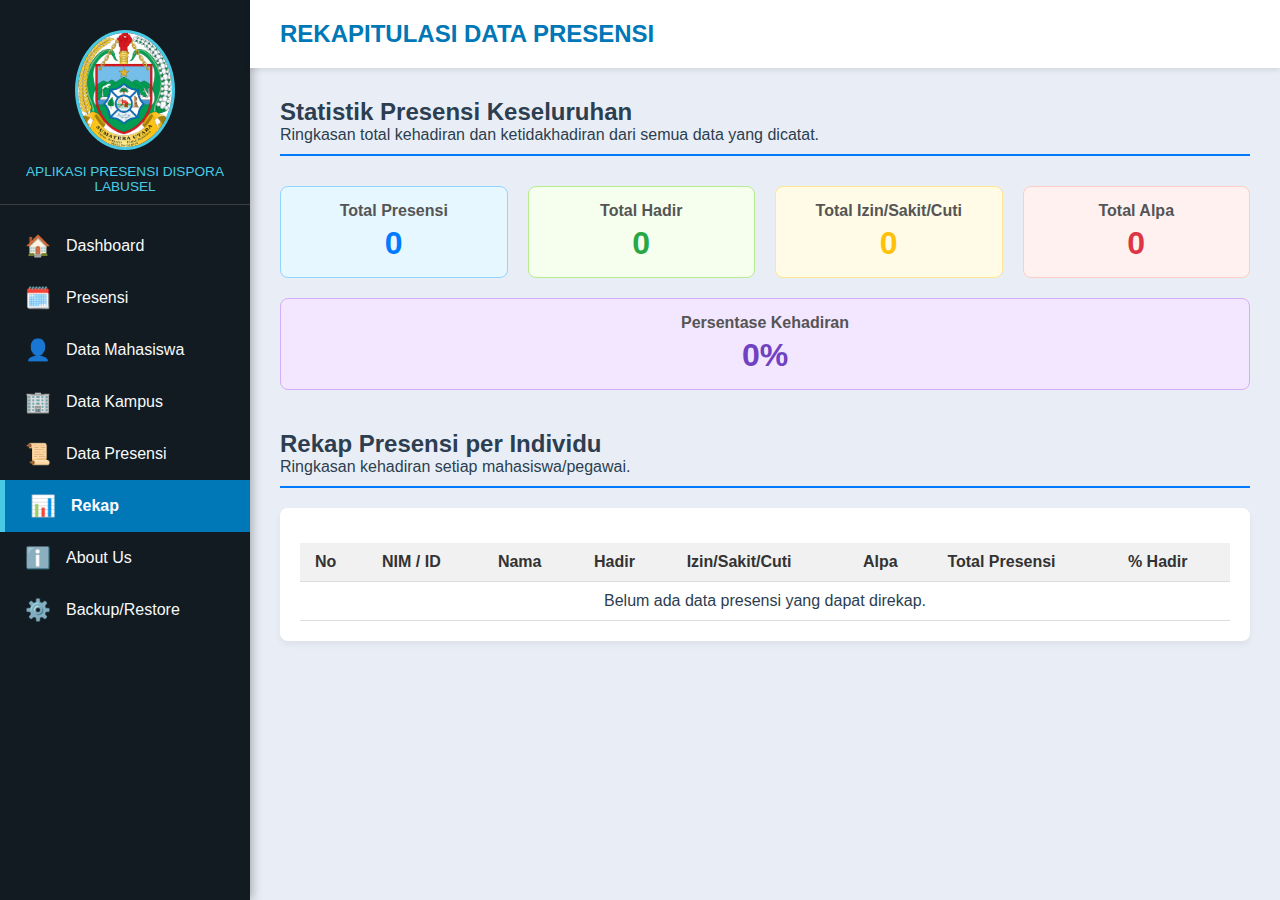
<file: rekap.html>
<!DOCTYPE html>
<html lang="id">
<head>
    <meta charset="UTF-8">
    <meta name="viewport" content="width=device-width, initial-scale=1.0">
    <title>Rekapitulasi Presensi</title>
    <link rel="stylesheet" href="style-dashboard.css">
    <style>
        /* Gaya Khusus untuk Rekap */
        .rekap-container {
            background-color: white;
            padding: 20px;
            border-radius: 8px;
            box-shadow: 0 4px 6px rgba(0, 0, 0, 0.05);
            margin-bottom: 30px;
        }

        .rekap-header {
            margin-bottom: 20px;
            padding-bottom: 10px;
            border-bottom: 2px solid #007bff;
        }

        /* Tabel Rekap Individu */
        .rekap-table {
            width: 100%;
            border-collapse: collapse;
            margin-top: 15px;
        }

        .rekap-table th, .rekap-table td {
            padding: 10px 15px;
            text-align: left;
            border-bottom: 1px solid #ddd;
        }

        .rekap-table th {
            background-color: #f1f1f1;
            color: #333;
            font-weight: bold;
        }
        
        /* Statistik Total */
        .summary-stats {
            display: flex;
            gap: 20px;
            margin-top: 30px;
            flex-wrap: wrap;
        }

        .stat-box {
            flex: 1;
            min-width: 200px;
            padding: 15px;
            border-radius: 8px;
            text-align: center;
            font-weight: bold;
        }
        
        .stat-box h4 {
            margin: 0 0 5px 0;
            font-size: 1em;
            color: #555;
        }
        
        .stat-box p {
            font-size: 2em;
            margin: 0;
        }

        .box-total { background-color: #e6f7ff; border: 1px solid #91d5ff; color: #007bff; }
        .box-hadir { background-color: #f6ffed; border: 1px solid #b7eb8f; color: #28a745; }
        .box-izin { background-color: #fffbe6; border: 1px solid #ffe58f; color: #ffc107; }
        .box-alpa { background-color: #fff1f0; border: 1px solid #ffccc7; color: #dc3545; }
        .box-persen { background-color: #f3e6ff; border: 1px solid #d3adf7; color: #6f42c1; }

    </style>
</head>
<body>
    <div class="dashboard-wrapper">
        <aside class="sidebar">
            <div class="logo">
                <img src="logo.png" alt="Logo Kampus" class="campus-logo">
                <p>APLIKASI PRESENSI DISPORA LABUSEL</p>
            </div>
            <nav class="menu">
                <ul>
                    <li><a href="dashboard.html"><span class="icon">🏠</span> Dashboard</a></li>
                    <li><a href="presensi.html"><span class="icon">🗓️</span> Presensi</a></li>
                    <li><a href="data_mahasiswa.html"><span class="icon">👤</span> Data Mahasiswa</a></li>
                    <li><a href="data_kampus.html"><span class="icon">🏢</span> Data Kampus</a></li>
                    <li><a href="data_presensi.html"><span class="icon">📜</span> Data Presensi</a></li>
                    <li class="active"><a href="rekap.html"><span class="icon">📊</span> Rekap</a></li>
                    <li><a href="about_us.html"><span class="icon">ℹ️</span> About Us</a></li>
                    <li><a href="backup.html"><span class="icon">⚙️</span> Backup/Restore</a></li>
                </ul>
            </nav>
        </aside>

        <main class="main-content">
            <header class="header">
                <div class="welcome-text">REKAPITULASI DATA PRESENSI</div>
                <div class="header-right">
                </div>
            </header>

            <div class="content-body">
                
                <div class="rekap-header">
                    <h2>Statistik Presensi Keseluruhan</h2>
                    <p>Ringkasan total kehadiran dan ketidakhadiran dari semua data yang dicatat.</p>
                </div>

                <div class="summary-stats" id="summaryStats">
                    <div class="stat-box box-total">
                        <h4>Total Presensi</h4>
                        <p id="totalPresensi">0</p>
                    </div>
                    <div class="stat-box box-hadir">
                        <h4>Total Hadir</h4>
                        <p id="totalHadir">0</p>
                    </div>
                    <div class="stat-box box-izin">
                        <h4>Total Izin/Sakit/Cuti</h4>
                        <p id="totalIzin">0</p>
                    </div>
                    <div class="stat-box box-alpa">
                        <h4>Total Alpa</h4>
                        <p id="totalAlpa">0</p>
                    </div>
                    <div class="stat-box box-persen">
                        <h4>Persentase Kehadiran</h4>
                        <p id="persenHadir">0%</p>
                    </div>
                </div>

                <div class="rekap-header" style="margin-top: 40px;">
                    <h2>Rekap Presensi per Individu</h2>
                    <p>Ringkasan kehadiran setiap mahasiswa/pegawai.</p>
                </div>

                <div class="rekap-container">
                    <table class="rekap-table">
                        <thead>
                            <tr>
                                <th>No</th>
                                <th>NIM / ID</th>
                                <th>Nama</th>
                                <th>Hadir</th>
                                <th>Izin/Sakit/Cuti</th>
                                <th>Alpa</th>
                                <th>Total Presensi</th>
                                <th>% Hadir</th>
                            </tr>
                        </thead>
                        <tbody id="rekapBody">
                            <tr><td colspan="8" style="text-align: center;">Memuat data rekap...</td></tr>
                        </tbody>
                    </table>
                </div>

            </div>
        </main>
    </div>

    <script>
        document.addEventListener('DOMContentLoaded', function() {
            const rekapBody = document.getElementById('rekapBody');
            
            // 1. Ambil Data Mentah dari LocalStorage
            let presensiData = localStorage.getItem('dataPresensi');
            presensiData = presensiData ? JSON.parse(presensiData) : [];

            if (presensiData.length === 0) {
                rekapBody.innerHTML = '<tr><td colspan="8" style="text-align: center;">Belum ada data presensi yang dapat direkap.</td></tr>';
                document.getElementById('totalPresensi').textContent = 0;
                document.getElementById('persenHadir').textContent = '0%';
                return;
            }

            // 2. Proses Data: Mengelompokkan berdasarkan NIM/Nama
            const rekapPerIndividu = {};
            let totalHadir = 0;
            let totalIzin = 0;
            let totalAlpa = 0;

            presensiData.forEach(data => {
                const key = data.nim + ' | ' + data.nama;

                if (!rekapPerIndividu[key]) {
                    rekapPerIndividu[key] = {
                        nim: data.nim,
                        nama: data.nama,
                        hadir: 0,
                        izin: 0, // Menggabungkan Izin, Sakit, Cuti
                        alpa: 0,
                        total: 0
                    };
                }

                // Hitung status
                if (data.status === 'Hadir') {
                    rekapPerIndividu[key].hadir++;
                    totalHadir++;
                } else if (data.status === 'Alpa') {
                    rekapPerIndividu[key].alpa++;
                    totalAlpa++;
                } else { // Izin, Sakit, Cuti
                    rekapPerIndividu[key].izin++;
                    totalIzin++;
                }
                rekapPerIndividu[key].total++;
            });

            // 3. Tampilkan Rekap Per Individu
            let rowNum = 1;
            const rekapArray = Object.values(rekapPerIndividu);

            rekapArray.forEach(rekap => {
                const persentase = ((rekap.hadir / rekap.total) * 100).toFixed(1);
                const row = rekapBody.insertRow();
                
                row.innerHTML = `
                    <td>${rowNum++}</td>
                    <td>${rekap.nim}</td>
                    <td>${rekap.nama}</td>
                    <td>${rekap.hadir}</td>
                    <td>${rekap.izin}</td>
                    <td>${rekap.alpa}</td>
                    <td>${rekap.total}</td>
                    <td style="font-weight: bold; color: ${persentase < 75 ? '#dc3545' : '#28a745'}">${persentase}%</td>
                `;
            });

            // 4. Tampilkan Statistik Total
            const totalPresensi = presensiData.length;
            const persenHadir = ((totalHadir / totalPresensi) * 100).toFixed(1);

            document.getElementById('totalPresensi').textContent = totalPresensi;
            document.getElementById('totalHadir').textContent = totalHadir;
            document.getElementById('totalIzin').textContent = totalIzin;
            document.getElementById('totalAlpa').textContent = totalAlpa;
            document.getElementById('persenHadir').textContent = isNaN(persenHadir) ? '0%' : persenHadir + '%';
        });
    </script>
</body>
</html>
</file>
<file: style-dashboard.css>
/* style-dashboard.css - GAYA BARU (LEBIH MENARIK DAN BERWARNA) */

:root {
    /* Palet Warna - Lebih Berani dan Kontras */
    --primary-color: #0077b6; /* Biru Laut yang Kuat (Digunakan untuk link, header, border) */
    --secondary-color: #48cae4; /* Biru Aksen (Digunakan untuk hover, highlight) */
    --accent-color: #00b4d8; /* Warna Aksen Tengah */
    --danger-color: #ef476f; /* Merah Menyala */
    --warning-color: #ffd166; /* Kuning Cerah */
    --success-color: #06d6a0; /* Hijau Segar */
    
    /* Background & Layout */
    --light-bg: #e9eef6; /* Latar Belakang Konten Sedikit Lebih Gelap */
    --sidebar-bg: #111b21; /* Dark Mode Sidebar yang Lebih Gelap */
    --sidebar-hover-bg: #0077b6; /* Warna Hover Sidebar mengikuti Primary Color */
    --card-bg: white;
    --text-dark: #2c3e50;
    --text-light: #f8f9fa; /* Digunakan untuk teks di atas background berwarna */
    
    /* Shape & Shadow */
    --radius-sm: 8px;
    --radius-md: 15px; /* Lebih rounded */
    --shadow-sm: 0 2px 5px rgba(0, 0, 0, 0.1);
    --shadow-md: 0 8px 20px rgba(0, 0, 0, 0.15); /* Bayangan lebih dalam */
}

* {
    margin: 0;
    padding: 0;
    box-sizing: border-box;
}

html, body {
    height: 100%;
    margin: 0;
}

body {
    font-family: 'Roboto', 'Arial', sans-serif;
    background-color: var(--light-bg);
    color: var(--text-dark);
}

.dashboard-wrapper {
    display: flex;
    min-height: 100vh;
}

/* --- SIDEBAR (Kiri) --- */
.sidebar {
    width: 250px;
    background-color: var(--sidebar-bg);
    color: var(--text-light);
    display: flex;
    flex-direction: column;
    padding: 20px 0;
    box-shadow: 2px 0 10px rgba(0, 0, 0, 0.3);
    flex-shrink: 0;
}

.logo {
    text-align: center;
    padding: 10px 20px;
    margin-bottom: 15px; 
    border-bottom: 1px solid #3c4043;
}

/* LOGO: LEBIH BESAR & BULAT LONJONG */
.campus-logo {
    width: 100px; 
    height: 120px; 
    margin-bottom: 5px;
    
    /* Bentuk ELIPS/OVAL */
    border-radius: 50% / 50%; 
    border: 3px solid var(--secondary-color); /* Tambah border berwarna */
    
    object-fit: cover; 
    transition: transform 0.3s;
}

.campus-logo:hover {
    transform: scale(1.05); /* Efek zoom saat hover */
}

.logo p {
    font-size: 0.85em;
    color: var(--secondary-color); /* Warna teks logo lebih terang */
    font-weight: 500;
    margin: 0;
    margin-top: 5px;
}

.menu ul {
    list-style: none;
    padding: 0;
}

.menu li a {
    display: flex;
    align-items: center;
    padding: 14px 25px;
    text-decoration: none;
    color: var(--text-light);
    font-size: 1em;
    transition: background-color 0.3s, border-left 0.3s, color 0.3s;
}

.menu li a .icon {
    margin-right: 15px;
    font-size: 1.3em;
}

.menu li a:hover {
    background-color: var(--sidebar-hover-bg);
    color: white;
}

.menu li.active a {
    background-color: var(--sidebar-hover-bg);
    color: white;
    border-left: 5px solid var(--secondary-color); /* Border lebih tebal */
    font-weight: 600;
}


/* --- MAIN CONTENT (Kanan) --- */
.main-content {
    flex-grow: 1;
    display: flex;
    flex-direction: column;
    min-height: 100%;
}

.header {
    display: flex;
    justify-content: space-between;
    align-items: center;
    padding: 20px 30px;
    background-color: var(--card-bg);
    box-shadow: var(--shadow-sm);
    flex-shrink: 0;
}

.welcome-text {
    font-size: 1.5em;
    font-weight: 700;
    color: var(--primary-color);
}

.header-right {
    display: flex;
    align-items: center;
    gap: 20px;
}

.search-box {
    display: flex;
    align-items: center;
    border: 1px solid var(--accent-color);
    border-radius: var(--radius-sm);
    padding: 5px 12px;
    background-color: #f8f9fa;
    box-shadow: var(--shadow-sm);
}

.search-box input {
    border: none;
    outline: none;
    background: transparent;
    padding: 5px;
    font-size: 1em;
    color: var(--text-dark);
}

.search-icon {
    cursor: pointer;
    color: var(--primary-color);
    transition: color 0.2s;
}
.search-icon:hover {
    color: var(--danger-color);
}

.date-time {
    font-size: 1em;
    color: var(--text-dark);
    font-weight: 500;
}

.logout-btn {
    padding: 10px 18px;
    background-color: var(--danger-color);
    color: white;
    border: none;
    border-radius: var(--radius-sm);
    cursor: pointer;
    font-weight: 600;
    transition: background-color 0.3s, transform 0.2s;
}

.logout-btn:hover {
    background-color: #c4002f;
    transform: translateY(-2px);
}


/* --- CONTENT BODY --- */
.content-body {
    padding: 30px;
    flex-grow: 1;
}

.stats-row {
    display: flex;
    gap: 20px;
    margin-bottom: 30px;
}

/* MODIFIKASI KOTAK STATISTIK JADI BERWARNA PENUH */
.stat-card {
    flex: 1;
    /* Background akan diatur oleh kelas di bawah */
    padding: 25px;
    border-radius: var(--radius-md);
    box-shadow: var(--shadow-md);
    display: flex;
    flex-direction: column;
    align-items: center;
    text-align: center;
    transition: transform 0.3s, box-shadow 0.3s;
    position: relative;
    overflow: hidden; 
}

/* Hapus kode stat-card::before yang lama */
/* stat-card::before { ... } */

.stat-card:hover {
    transform: translateY(-5px);
    box-shadow: 0 10px 30px rgba(0, 0, 0, 0.3); /* Bayangan lebih gelap saat hover */
}

/* ATUR WARNA FULL GRADIENT PADA MASING-MASING KARTU */

/* Kartu Total Mahasiswa (Biru Primer) */
.total-mahasiswa { 
    background: linear-gradient(135deg, var(--primary-color), #004c8c); 
    color: var(--text-light); /* Teks di dalam kartu harus putih */
}
/* Kartu Total Dosen (Aksen Cyan) */
.total-dosen { 
    background: linear-gradient(135deg, var(--accent-color), #008f9c); 
    color: var(--text-light); 
}
/* Kartu Tingkat Kehadiran (Hijau Sukses) */
.tingkat-kehadiran { 
    background: linear-gradient(135deg, var(--success-color), #04aa7d); 
    color: var(--text-light); 
}
/* Kartu Total Kampus (Kuning Peringatan) */
.total-kampus { 
    background: linear-gradient(135deg, var(--warning-color), #cc9900); 
    color: var(--text-light); 
}


/* Ubah gaya elemen di dalam kartu agar sesuai dengan background gelap */
.stat-card .icon {
    font-size: 2.5em;
    margin-bottom: 5px;
    color: var(--text-light); /* Ikon jadi putih/terang */
}

.stat-card .number {
    font-size: 3em;
    font-weight: 900;
    color: var(--text-light); /* Angka jadi putih/terang */
    margin: 0;
}

.stat-card .label {
    font-size: 1em;
    color: var(--text-light); /* Label jadi putih/terang */
    margin-top: 5px;
    font-weight: 500;
}
/* --- AKHIR MODIFIKASI STAT CARD --- */


/* --- MAIN LAYOUT (Two Columns) --- */
.main-layout {
    display: flex;
    gap: 30px;
}

.main-left {
    flex: 2; 
}

/* MODIFIKASI UNTUK VIDEO DAN SCROLLABLE NEWS */
.main-right {
    flex: 1; 
    display: block; 
    gap: 0;
    overflow: hidden; 
    padding: 0; 
    background: transparent; 
    box-shadow: none;
}

/* Quick Access */
.quick-access, .important-alert {
    background-color: var(--card-bg);
    padding: 25px;
    border-radius: var(--radius-md);
    box-shadow: var(--shadow-md);
    margin-bottom: 30px;
}

.quick-access h3, .important-alert h4 {
    margin-top: 0;
    color: var(--primary-color);
    border-bottom: 2px solid var(--secondary-color);
    padding-bottom: 10px;
    margin-bottom: 15px;
    font-weight: 700;
}

.access-icons {
    display: flex;
    flex-wrap: wrap;
    gap: 15px;
}

.quick-link {
    display: flex;
    flex-direction: column;
    align-items: center;
    text-decoration: none;
    color: var(--text-dark);
    padding: 15px 10px;
    border: 1px solid #ddd;
    border-radius: var(--radius-sm);
    flex-basis: calc(33.33% - 10px);
    transition: background-color 0.3s, transform 0.2s;
    background-color: #f8f8f8;
}

.quick-link .icon {
    font-size: 2em;
    margin-bottom: 5px;
    color: var(--primary-color);
}

.quick-link:hover {
    background-color: var(--secondary-color);
    color: white;
    transform: translateY(-3px);
}
.quick-link:hover .icon {
    color: white;
}

/* Important Alert */
.important-alert {
    border-left: 5px solid var(--danger-color);
}
.important-alert h4 {
    color: var(--danger-color);
    border-bottom: 1px solid #f0f0f0;
}
.important-alert p {
    margin-bottom: 15px;
    font-size: 0.95em;
    color: var(--text-dark);
}

.backup-btn, .restore-btn {
    padding: 10px 15px;
    border: none;
    border-radius: 5px;
    cursor: pointer;
    font-weight: 600;
    transition: background-color 0.2s, transform 0.2s;
}

.backup-btn {
    background-color: var(--success-color);
    color: white;
    margin-right: 10px;
}

.restore-btn {
    background-color: var(--warning-color);
    color: var(--text-dark);
}

.backup-btn:hover, .restore-btn:hover {
    transform: translateY(-1px);
}

/* --- VIDEO CONTAINER & NEWS BOX (KANAN) --- */

.video-container {
    background-color: var(--card-bg);
    border-radius: var(--radius-md);
    box-shadow: var(--shadow-md);
    padding: 25px; 
}

.video-container h4 {
    margin-top: 0;
    margin-bottom: 15px;
    color: var(--primary-color);
    border-bottom: 2px solid var(--secondary-color);
    padding-bottom: 5px;
    font-weight: 700;
}

/* Membuat Wadah Video Responsif (Aspek Rasio 16:9) */
.main-video-player {
    position: relative;
    padding-bottom: 56.25%; 
    height: 0;
    overflow: hidden;
    margin-bottom: 20px;
    border-radius: var(--radius-md);
    box-shadow: 0 4px 10px rgba(0, 0, 0, 0.2);
}

.main-video-player video {
    position: absolute;
    top: 0;
    left: 0;
    width: 100%;
    height: 100%;
}

/* Wadah untuk daftar berita/video lain (agar bisa di-scroll) */
.news-list-scroller {
    max-height: 250px; 
    overflow-y: auto; 
    padding-right: 10px; 
}

/* Scrollbar styling (opsional, hanya untuk browser Webkit) */
.news-list-scroller::-webkit-scrollbar {
    width: 8px;
}
.news-list-scroller::-webkit-scrollbar-thumb {
    background: var(--secondary-color);
    border-radius: 10px;
}

/* Gaya untuk setiap kotak berita di dalam scroller */
.news-box {
    padding: 15px;
    border-radius: var(--radius-sm);
    color: white;
    box-shadow: var(--shadow-sm);
    margin-bottom: 10px; 
    transition: background-color 0.3s;
}

.news-box:hover {
    box-shadow: 0 4px 10px rgba(0, 0, 0, 0.3);
}

.news-box h4 {
    margin-top: 0;
    margin-bottom: 5px;
    font-size: 1.2em;
    font-weight: 700;
}

.news-box p {
    font-size: 0.9em;
}

.news-box a {
    color: var(--warning-color); 
    font-weight: bold;
    text-decoration: none;
}

.action-buttons {
    margin-bottom: 20px;
    display: flex;
    gap: 15px;
    flex-wrap: wrap; /* Agar responsif */
}

.action-btn {
    padding: 10px 18px;
    color: white;
    border: none;
    border-radius: 20px; 
    cursor: pointer;
    font-weight: 600;
    transition: background-color 0.2s, transform 0.2s;
}

/* Gaya Tombol CSV (gunakan warna primary) */
.csv-btn {
    background-color: var(--primary-color);
}
.csv-btn:hover {
    background-color: #005691;
    transform: translateY(-1px);
}

/* Gaya Tombol PDF (gunakan warna accent/success) */
.pdf-btn {
    background-color: var(--success-color);
}
.pdf-btn:hover {
    background-color: #059876;
    transform: translateY(-1px);
}

/* Gaya Tombol Hapus (gunakan warna danger) */
.delete-btn {
    background-color: var(--danger-color);
}
.delete-btn:hover {
    background-color: #d83d61;
    transform: translateY(-1px);
}

/* Gradien Warna News Box */
.green-box { background: linear-gradient(135deg, var(--success-color), #04aa7d); }
.blue-box { background: linear-gradient(135deg, var(--primary-color), #004c8c); }
.red-box { background: linear-gradient(135deg, var(--danger-color), #b83353); }
</file>
